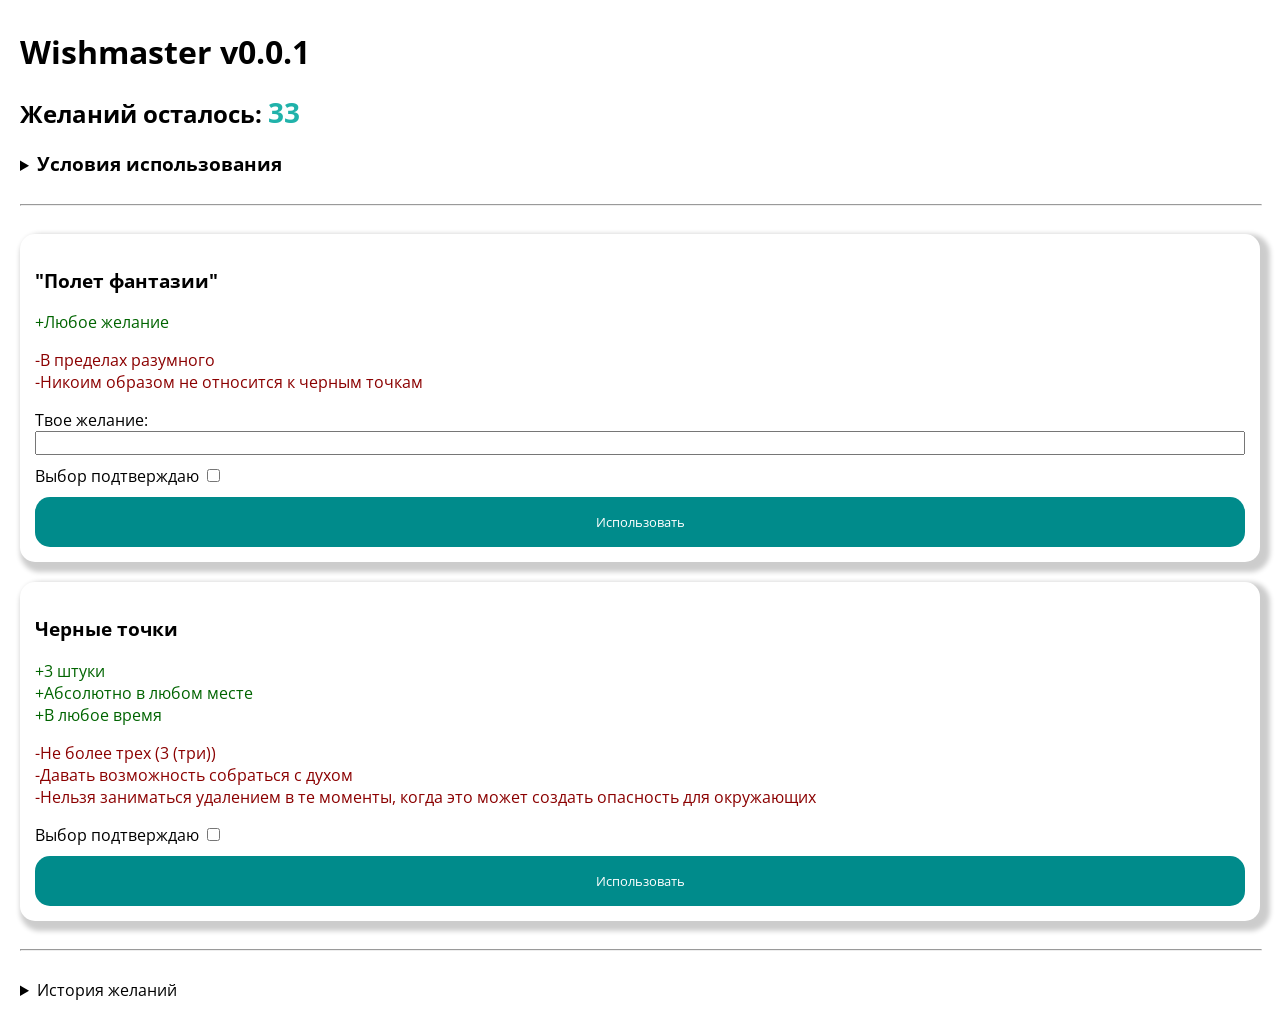
<file: index.html>
<!doctype html>
<html lang="en">
<head>
  <meta charset="utf-8">
  <title>Wishmaster</title>
  <base href="/">
  <meta name="viewport" content="width=device-width, initial-scale=1">
  
    
    <link rel="apple-touch-icon" sizes="180x180" href="/apple-touch-icon.png">
    <link rel="icon" type="image/png" sizes="32x32" href="/favicon-32x32.png">
    <link rel="icon" type="image/png" sizes="16x16" href="/favicon-16x16.png">
    <link rel="manifest" href="/manifest.json">
    <link rel="mask-icon" href="/safari-pinned-tab.svg" color="#5bbad5">
    <meta name="msapplication-TileColor" content="#da532c">
    <meta name="theme-color" content="#ffffff">


    <link href='https://fonts.googleapis.com/css?family=Open Sans' rel='stylesheet'>
  <style>
    * {
        font-family: 'Open Sans';
    }

    h1 {
        margin: 0;
    }

    details h3 {
        margin: 0;
        display: inline-block;
    }

    body {
        margin: 0;
        padding: 30px 20px;
        display: flex;
        flex-direction: column;
        gap: 20px;
    }

    main {
        display: flex;
        flex-direction: column;
        gap: 20px;
    }

    #wishesLeft {
        color: lightseagreen;
        font-size: 28px;
    }

    .pack {
        box-shadow: 5px 5px 5px 5px rgba(0, 0, 0, 0.2);
        border-radius: 15px;

        padding: 15px;
    }

    ul {
        list-style-position: inside;
        padding: 0;
    }

    .wishPros {
        list-style-type: "+";
        color: darkgreen;
    }

    .wishCons {
        list-style-type: "-";
        color: darkred;
    }

    .wishDate {
        padding-bottom: 5px;
    }

    form {
        display: flex;
        flex-direction: column;
        gap: 10px;
    }

    .labeledInput {
        display: flex;
        flex-direction: column;
    }

    button {
        background-color: darkcyan;
        color: white;
        height: 50px;
        border: none;
        border-radius: 15px;
    }

    button:active {
        background-color: rgb(21, 168, 168);
    }

    ol {
        padding-left: 30px;
    }

    .wishesList li {
        margin: 10px 0;
    }

    hr {
        width: 100%;
    }

  </style>
</head>
<body>
    <header>
        <h1>Wishmaster v0.0.1</h1>
        <h2>Желаний осталось: <span id="wishesLeft">33</span></h2>
        <details class="terms">
            <summary><h3>Условия использования</h3></summary>
            <article>
                <p>
                    Данное приложение предназначено для загадывания желаний, которые должны быть исполнены Вашей второй половинкой.
                    Текущая версия продукта позволяет загадать <b>33</b> желания до <b>15.09.2025</b>.
                </p>

                <p>
                    Желание считается загаданным только после нажатия на кнопку "Использовать".
                </p>

                <p>
                    Существует возможность обновления приложения на основании обратной связи от пользователей. Для добавления нового функционала следует связаться с создателем приложения.
                </p>

                <p>
                    На данный момент отсутствует поддержка работы одного пользователя с нескольких устройств одновременно.
                </p>
                
                <p>
                    <strong>ПРЕДУПРЕЖДЕНИЕ!</strong>
                    Если фунционал приложения не будет использован на все 100% за один год, то Вы будете <em><b>сурово наказаны</b></em>.
                </p>
            </article>
        </details>
    </header>
    <hr>
    <main>
        <div class="pack">
            <h3>"Полет фантазии"</h3>
            
            <ul class="wishPros">
                <li>Любое желание</li>
            </ul>
            <ul class="wishCons">
                <li>В пределах разумного</li>
                <li>Никоим образом не относится к черным точкам</li>
            </ul>
            <form id="customWishForm">
                <label class="labeledInput">
                    Твое желание:
                    <input type="text" required name="wish" />
                </label>
                <label>
                    Выбор подтверждаю
                    <input type="checkbox" required />
                </label>
                <button>Использовать</button>
            </form>
        </div>
        <div class="pack">
            <h3>Черные точки</h3>
            <ul class="wishPros">
                <li>3 штуки</li>
                <li>Абсолютно в любом месте</li>
                <li>В любое время</li>
            </ul>
            <ul class="wishCons">
                <li>Не более трех (3 (три))</li>
                <li>Давать возможность собраться с духом</li>
                <li>Нельзя заниматься удалением в те моменты, когда это может создать опасность для окружающих</li>
            </ul>
            <form id="dostForm">
                <input type="hidden" required value="Удаление точек (3шт.)" name="wish" />
                <label>
                    Выбор подтверждаю
                    <input type="checkbox" required />
                </label>
                
                <button>Использовать</button>
            </form>
        </div>
    </main>
    <hr>
    <footer>
        <details id="usedWishes">
            <summary>История желаний</summary>
        </details>
    </footer>
    <script>
        if ("serviceWorker" in navigator) {
            window.addEventListener("load", () => {
                navigator.serviceWorker.register("sw.js")
            })
        }
    </script>
    <script>

const WISHES_STORAGE_KEY = "wishes";
const MAX_WISHES = 33;

class Wish {
    constructor({ title, date }) {
        this.title = title;
        this.date = date;
    }

    toJSON() {
        return { title: this.title, date: new Date(this.date).toISOString() };
    }
}

const rawPersistedWishes = localStorage.getItem(WISHES_STORAGE_KEY);
const wishes = (rawPersistedWishes ? JSON.parse(rawPersistedWishes) : []).map(rawWish => new Wish(rawWish));

function getAvailableWishesQuantity() {
    return MAX_WISHES - wishes.length;
}

function updateAvailableWishedCounter() {
    document.getElementById('wishesLeft').textContent = getAvailableWishesQuantity();
}

function syncWishes() {
    localStorage.setItem(WISHES_STORAGE_KEY, JSON.stringify(wishes.map(wish => wish.toJSON())));
    updateAvailableWishedCounter();
}


const usedWishesDetailsElement = document.getElementById("usedWishes");


const wishesListElement = document.createElement('ol');
wishesListElement.classList.add('wishesList');

const dateFormatter = new Intl.DateTimeFormat('ru-RU', {
    dateStyle: 'full',
    timeStyle: 'short',
});

function appendWishElement(wish) {
    const wishElement = document.createElement('li');
    wishElement.classList.add('wishDetailsItem');

    const wishDateElement = document.createElement('div');
    wishDateElement.classList.add('wishDate');
    wishDateElement.innerText = dateFormatter.format(new Date(wish.date));
    wishElement.appendChild(wishDateElement);
    
    const wishTitleElement = document.createElement('i');
    wishTitleElement.classList.add('wishTitle');
    wishTitleElement.innerText = wish.title;
    wishElement.appendChild(wishTitleElement);

    wishesListElement.appendChild(wishElement);
}

wishes.forEach(wish => {
    appendWishElement(wish);
});

usedWishesDetailsElement.appendChild(wishesListElement);

function onWishFormSubmit(e) {
    e.preventDefault();

    const form = e.target;

    const formData = new FormData(form);
    const wishTitle = formData.get('wish');

    const newWish = new Wish({ title: wishTitle, date: new Date().getTime() });
    wishes.push(newWish);
    syncWishes();

    appendWishElement(newWish);

    form.reset();
}

document.getElementById('customWishForm').addEventListener('submit', onWishFormSubmit);
document.getElementById('dostForm').addEventListener('submit', onWishFormSubmit);
updateAvailableWishedCounter();


    </script>
</body>
</html>
</file>
